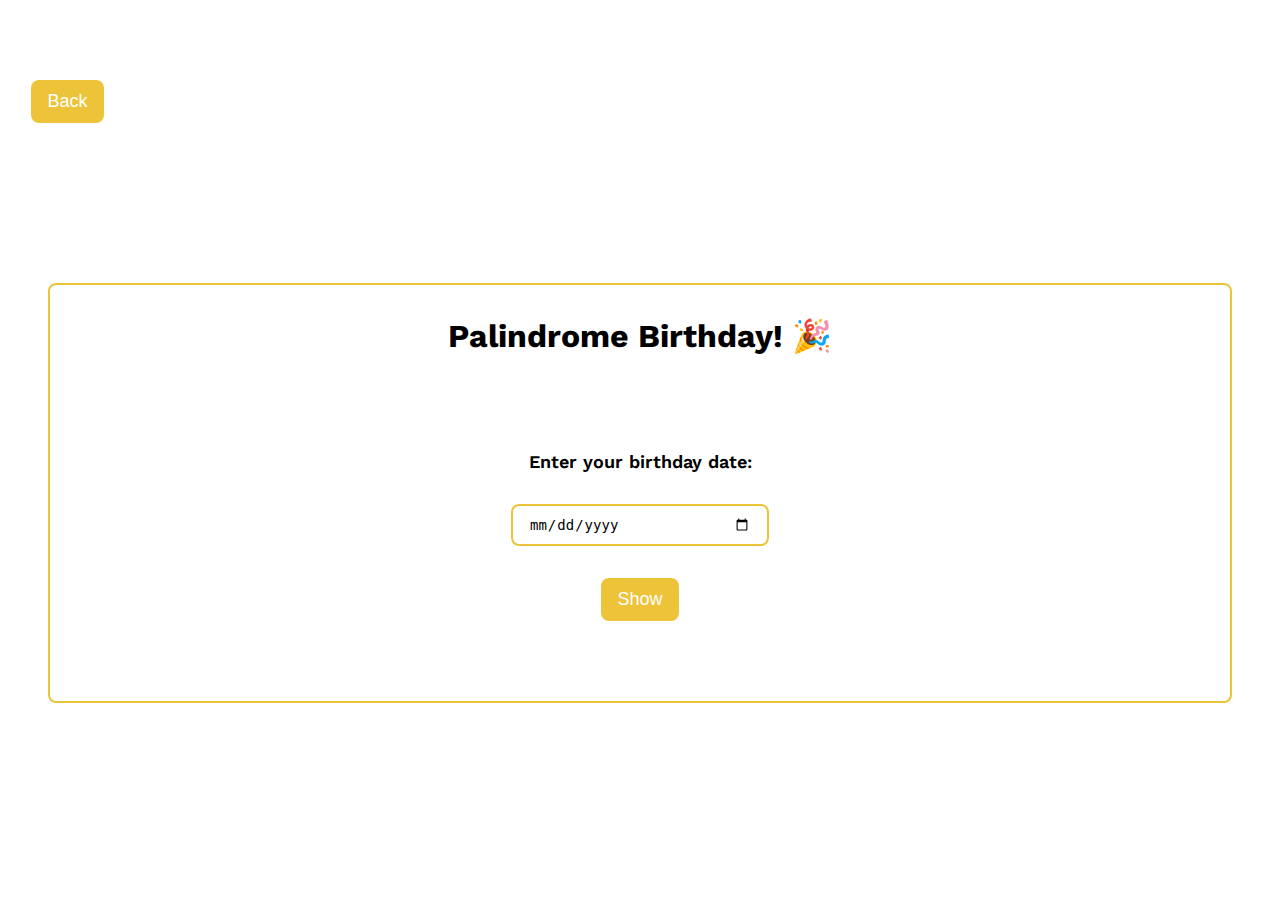
<file: index.html>
<!DOCTYPE html>
<html>
  <head>
    <meta charset="utf-8">
    <meta name="viewport" content="width=device-width">
    <title>Palindrome Birthday</title>
    <link href="ispalindrome.css" rel="stylesheet" type="text/css" />
  </head>
  <body>
    <nav>
      <a href="https://asraf-noor.netlify.app/projects.html"><button id="btn-nav" >Back</button></a>
    </nav>  
    <main>
      <h2>Palindrome Birthday! 🎉</h2>
      <label class="input-label">Enter your birthday date:</label>
      <input type="date" id="bday-input" class="input" />
      <button id="show-btn">Show</button> 
      <p id="result"></p>
    </main>
    <script src="ispalindrome.js"></script>
  </body>
</html>
</file>
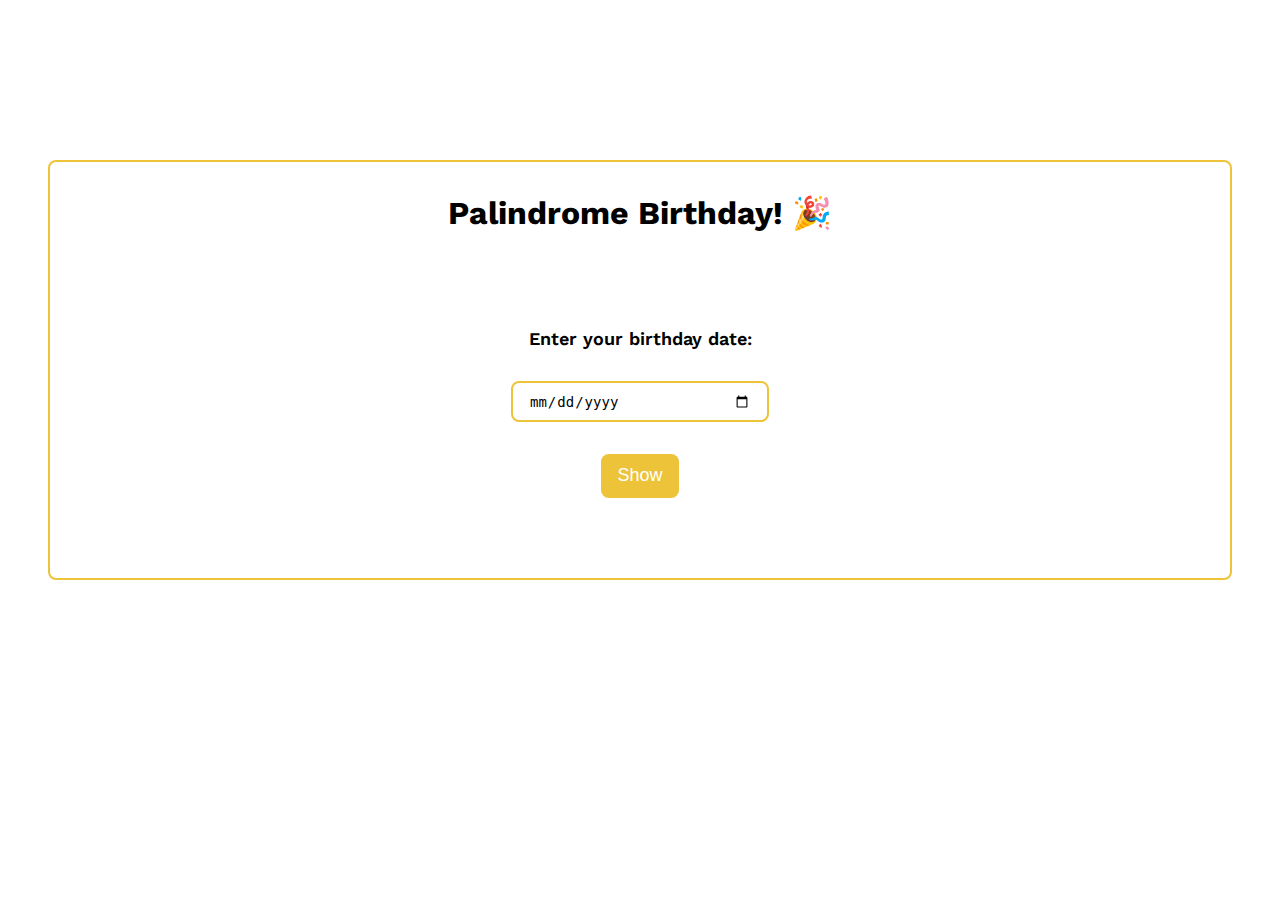
<file: ispalindrome.html>
<!DOCTYPE html>
<html>
  <head>
    <meta charset="utf-8">
    <meta name="viewport" content="width=device-width">
    <title>Palindrome Birthday</title>
    <link href="ispalindrome.css" rel="stylesheet" type="text/css" />
  </head>
  <body>
    <main>
      <h2>Palindrome Birthday! 🎉</h2>
      <label class="input-label">Enter your birthday date:</label>
      <input type="date" id="bday-input" class="input" />
      <button id="show-btn">Show</button> 
      <p id="result"></p>
    </main>
    <script src="ispalindrome.js"></script>
  </body>
</html>
</file>
<file: ispalindrome.css>
@import url("https://fonts.googleapis.com/css2?family=Work+Sans:ital,wght@0,300;0,400;0,600;0,700;1,400&display=swap");

* {
  padding: 0;
  margin: 0;
  box-sizing: border-box;
}

:root {
  --primary-color: #edc33a;
}

body {
  font-family: "Work Sans", sans-serif;
  
}

a {
  text-decoration: none;
}

li {
  list-style: none;
}

/* main */

main {
  text-align: center;
  margin: 3rem;
  margin-top: 10rem;
  display: flex;
  flex-direction: column;
  align-items: center;
  border: 2px solid var(--primary-color);
  border-radius: 0.5rem;
}

h2 {
  font-size: xx-large;
  margin: 2rem;
  padding-bottom: 3rem;
  
}


#btn-nav {
  background: var(--primary-color);
  border: none;
  color: #fff;
  padding: 0.7rem 1rem;
  border-radius: 0.5rem;
  font-size: large;
  cursor: pointer;
  outline: #fff;
  margin: auto;
  display: block;
  
  
}

nav {
  margin-bottom: 3rem;
  max-width: 15vh;
  margin-top: 5rem;
}

.input-label {
  display: block;
  font-size: large;
  font-weight: 600;
  margin: 1rem;
}

.input {
  font-size: 14px;
  outline: #fff;
  padding: 0.6rem 1rem;
  margin: 1rem;
  border: 2px solid var(--primary-color);
  border-radius: 0.5rem;
  width: 100%;
  max-width: 258px;
}

#show-btn {
  background: var(--primary-color);
  border: none;
  color: #fff;
  padding: 0.7rem 1rem;
  border-radius: 0.5rem;
  font-size: large;
  cursor: pointer;
  outline: #fff;
  margin: 1rem auto;
  display: block;
}

#result {
  font-size: x-large;
  margin: 2rem 0;
}

/* footer */

footer {
  text-align: center;
  position: absolute;
  bottom: 0;
  left: 0;
  right: 0;
}

footer p {
  font-size: large;
  text-align: center;
}

.footer-list {
  margin: 1rem;
}

a,
img,
li {
  display: inline;
}

img {
  width: 40px;
  padding: 0.2rem;
}
</file>
